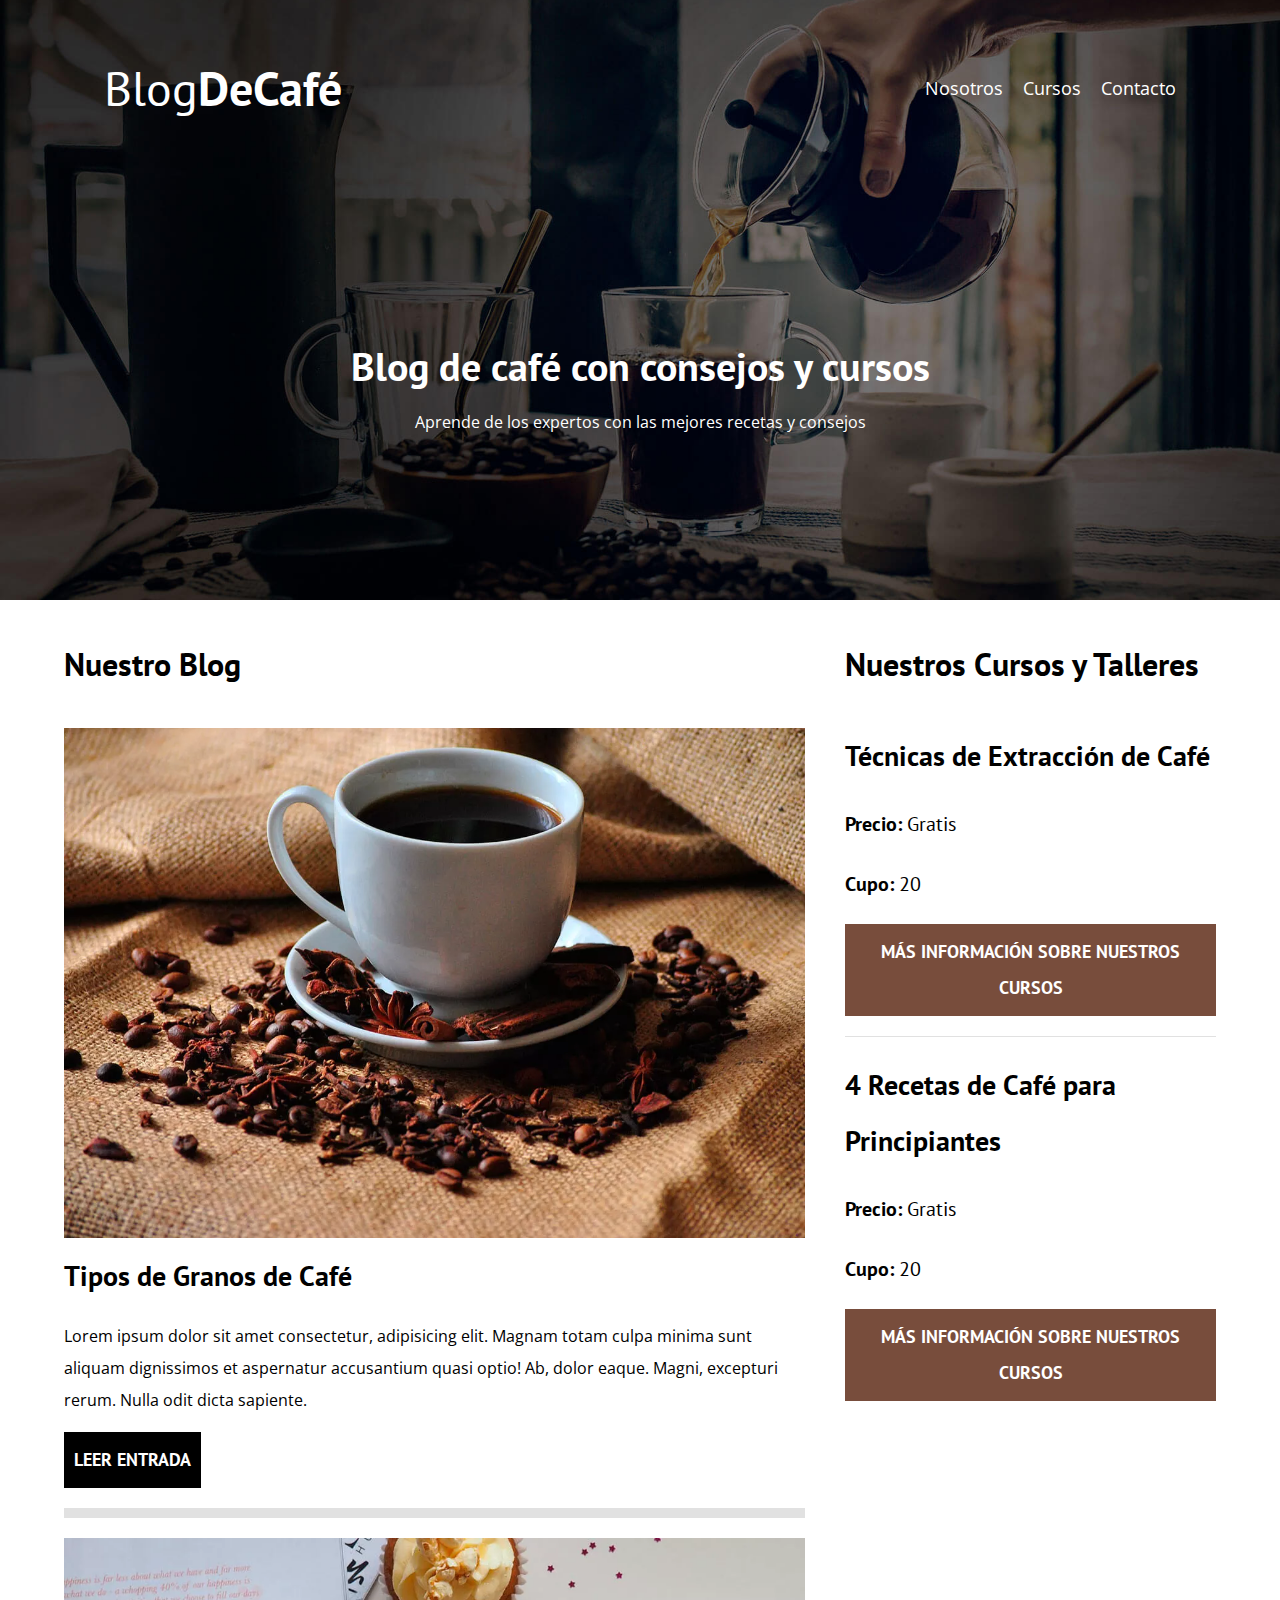
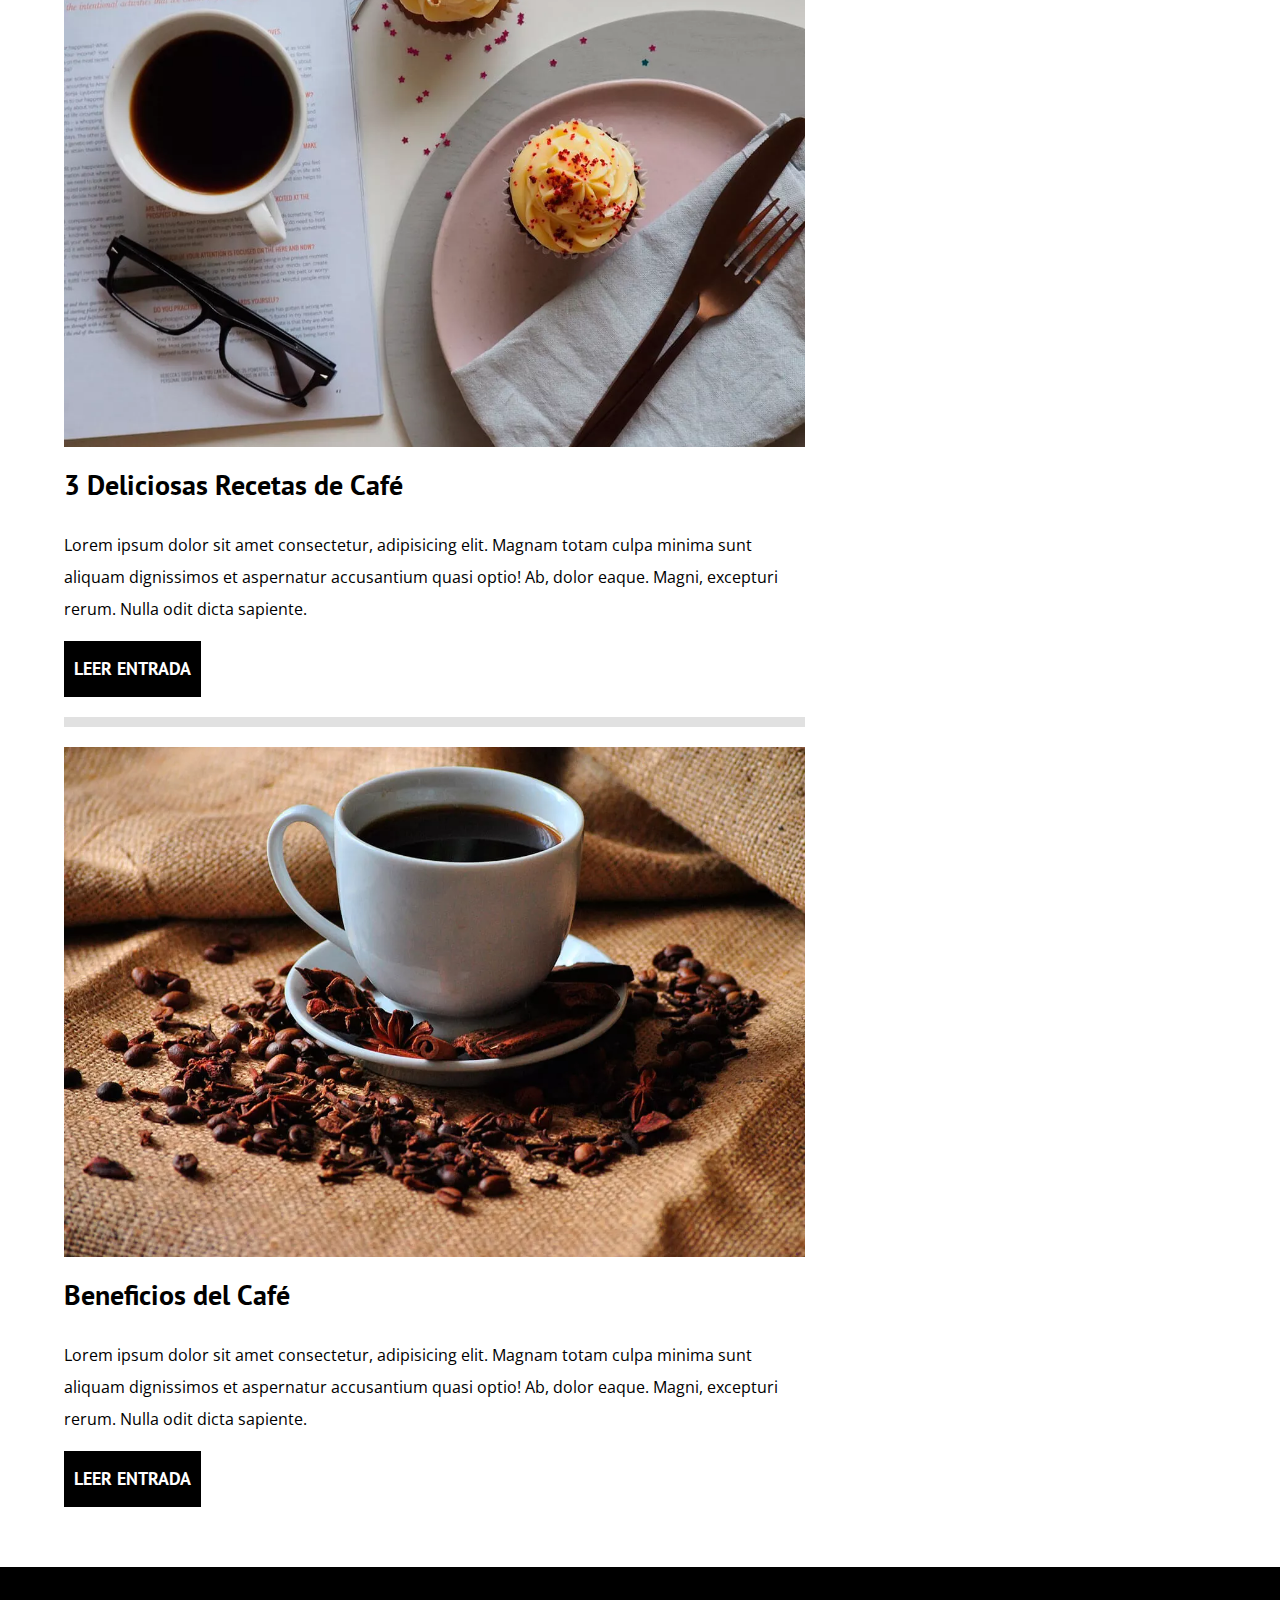
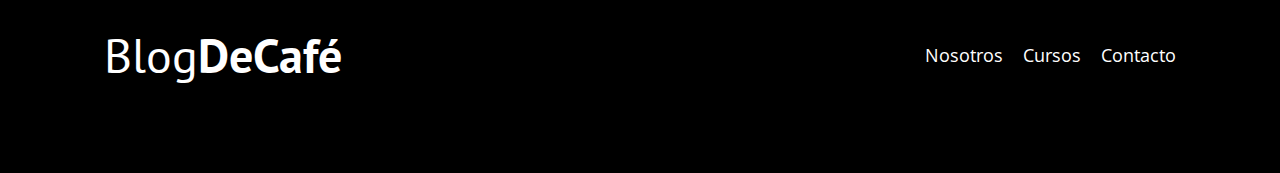
<file: index.html>
<!DOCTYPE html>
<html lang="en">

<head>
    <meta charset="UTF-8">
    <meta name="viewport" content="width=device-width, initial-scale=1.0">
    <title>BlogDeCafé</title>
    <meta name="description" content="Página web de blog de café">

    <!--Prefetch: tienes que asegurarte que sea la siguiente página a la que usuario iría, haciendo un estudio con analítica web sabiendo donde los usuario pasan más tiempo-->
    <link rel="prefetch" href="nosotros.html" ad="document">

    <!--Preload: se hace a lo que se requiera inmediatamente-->
    <link rel="preload" href="css/normalize.css" as="style">
    <link rel="stylesheet" href="css/normalize.css">

    <link rel="preload"
        href="https://fonts.googleapis.com/css2?family=Open+Sans:ital,wght@0,300..800;1,300..800&family=PT+Sans:wght@400;700&display=swap"
        crossorigin="crossorigin" as="font">
    <link
        href="https://fonts.googleapis.com/css2?family=Open+Sans:ital,wght@0,300..800;1,300..800&family=PT+Sans:wght@400;700&display=swap"
        rel="stylesheet">

    <link rel="preload" href="css/style.css" as="style">
    <link rel="stylesheet" href="css/style.css">
</head>

<body>

    <header class="header">

        <div class="contenedor">
            <div class="barra">
                <a href="index.html" class="logo">
                    <h1 class="logo__nombre no-margin centrar-texto">Blog<span class="logo__bold">DeCafé</span></h1>
                </a>

                <nav class="navegacion">
                    <a href="nosotros.html" class="navegacion__enlace">Nosotros</a>
                    <a href="cursos.html" class="navegacion__enlace">Cursos</a>
                    <a href="contacto.html" class="navegacion__enlace">Contacto</a>
                </nav>
            </div>
        </div>

        <div class="header__texto">
            <h2 class="no-margin">Blog de café con consejos y cursos</h2>
            <p class="no-margin">Aprende de los expertos con las mejores recetas y consejos</p>
        </div>
    </header>
    <div class="contenedor contenido-principal">
        <main class="blog">
            <h3>Nuestro Blog</h3>

            <article class="entrada">
                <div class="entrada__imagen">
                    <!--Similar a img pero soporta distintos formatos-->
                    <!--si el navegador soporta webp usará source, si no se ira a img-->
                    <picture>
                        <source loading="lazy" srcset="img/blog3.webp" type="image/webp">
                        <img loading="lazy" src="img/blog1.jpg" alt="imagen blog">
                    </picture>
                </div>

                <div class="entrada__contenido">
                    <h4 class="no-margin">Tipos de Granos de Café</h4>
                    <p>Lorem ipsum dolor sit amet consectetur, adipisicing elit. Magnam totam culpa minima sunt aliquam
                        dignissimos et aspernatur accusantium quasi optio! Ab, dolor eaque. Magni, excepturi rerum.
                        Nulla odit dicta sapiente.</p>
                    <a href="entrada.html" class="boton boton--primario">Leer Entrada</a>
                </div>
            </article>
            <article class="entrada">
                <div class="entrada__imagen">
                    <picture>
                        <source srcset="img/blog2.webp" type="image/webp">
                        <img loading="lazy" src="img/blog2.jpg" alt="imagen blog">
                    </picture>
                </div>

                <div class="entrada__contenido">
                    <h4 class="no-margin">3 Deliciosas Recetas de Café</h4>
                    <p>Lorem ipsum dolor sit amet consectetur, adipisicing elit. Magnam totam culpa minima sunt aliquam
                        dignissimos et aspernatur accusantium quasi optio! Ab, dolor eaque. Magni, excepturi rerum.
                        Nulla odit dicta sapiente.</p>
                    <a href="entrada.html" class="boton boton--primario">Leer Entrada</a>
                </div>
            </article>
            <article class="entrada">
                <div class="entrada__imagen">
                    <picture>
                        <source loading="lazy" srcset="img/blog3.webp" type="image/webp">
                        <img loading="lazy" src="img/blog3.jpg" alt="imagen blog">
                    </picture>
                </div>

                <div class="entrada__contenido">
                    <h4 class="no-margin">Beneficios del Café</h4>
                    <p>Lorem ipsum dolor sit amet consectetur, adipisicing elit. Magnam totam culpa minima sunt aliquam
                        dignissimos et aspernatur accusantium quasi optio! Ab, dolor eaque. Magni, excepturi rerum.
                        Nulla odit dicta sapiente.</p>
                    <a href="entrada.html" class="boton boton--primario">Leer Entrada</a>
                </div>
            </article>
        </main>
        <aside class="sidebar">
            <h3>Nuestros Cursos y Talleres</h3>

            <ul class="cursos no-padding">
                <li class="widget-curso">
                    <h4 class="no-margin">Técnicas de Extracción de Café</h4>
                    <p class="widget-curso__label">Precio:
                        <span class="widget-curso__info">Gratis</span>
                    </p>
                    <p class="widget-curso__label">Cupo:
                        <span class="widget-curso__info">20</span>
                    </p>
                    <a href="entrada.html" class="boton boton--secundario">Más información sobre nuestros cursos</a>
                </li>

                <li class="widget-curso">
                    <h4 class="no-margin">4 Recetas de Café para Principiantes</h4>
                    <p class="widget-curso__label">Precio:
                        <span class="widget-curso__info">Gratis</span>
                    </p>
                    <p class="widget-curso__label">Cupo:
                        <span class="widget-curso__info">20</span>
                    </p>
                    <a href="entrada.html" class="boton boton--secundario">Más información sobre nuestros cursos</a>
                </li>
            </ul>
        </aside>
    </div>
    <footer class="footer">
        <div class="contenedor">
            <div class="barra">
                <a href="index.html" class="logo">
                    <h1 class="logo__nombre no-margin centrar-texto">Blog<span class="logo__bold">DeCafé</span></h1>
                </a>

                <nav class="navegacion">
                    <a href="nosotros.html" class="navegacion__enlace">Nosotros</a>
                    <a href="cursos.html" class="navegacion__enlace">Cursos</a>
                    <a href="contacto.html" class="navegacion__enlace">Contacto</a>
                </nav>
            </div>
        </div>
    </footer>

    <script src="js/modernizr.js"></script>
</body>

</html>
</file>
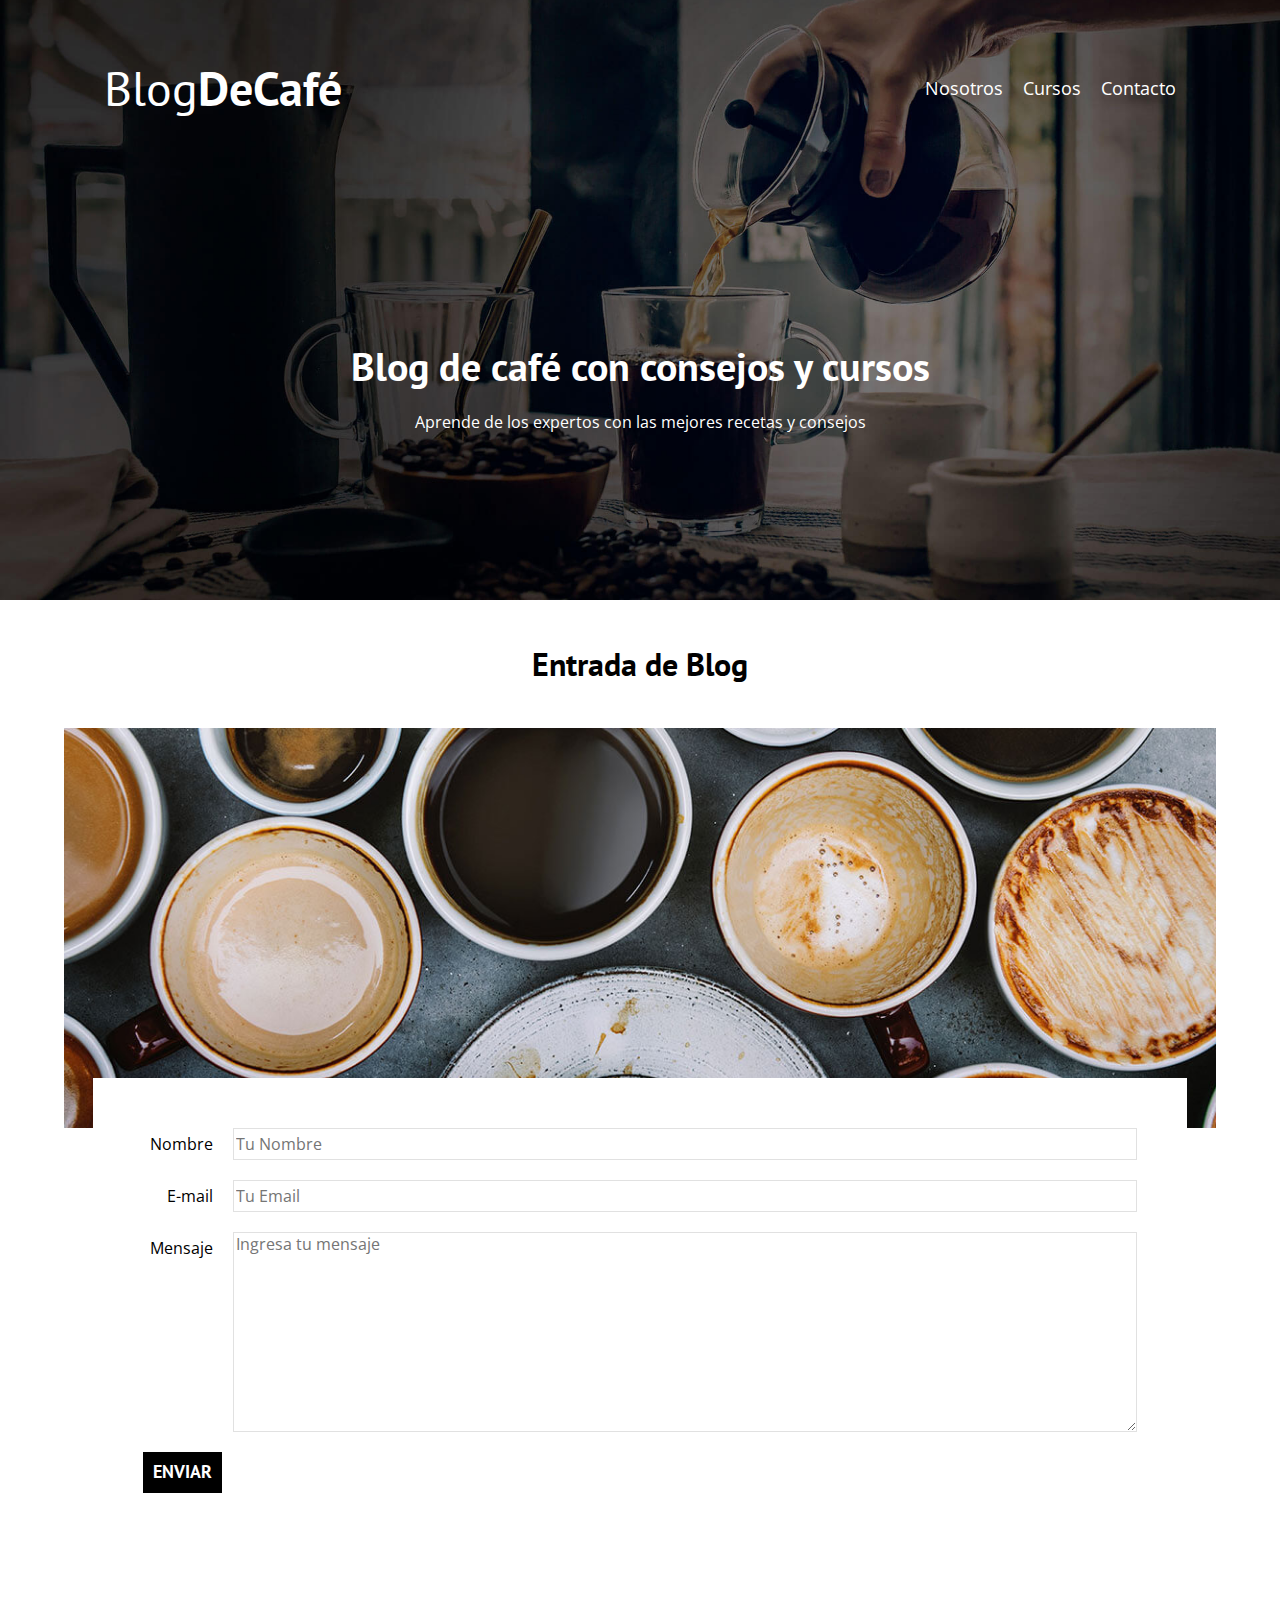
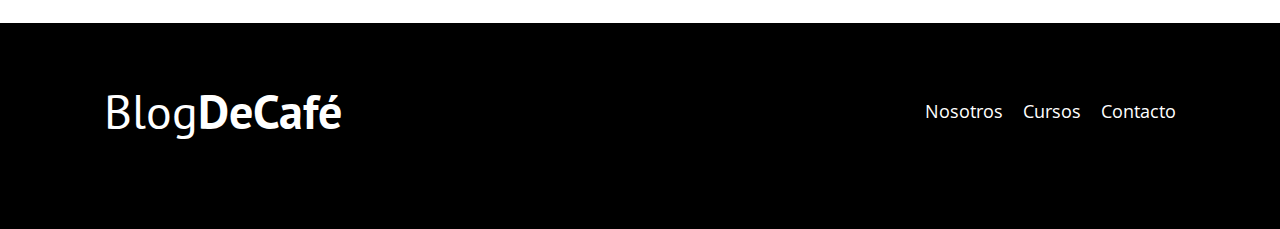
<file: contacto.html>
<!DOCTYPE html>
<html lang="en">

<head>
    <meta charset="UTF-8">
    <meta name="viewport" content="width=device-width, initial-scale=1.0">
    <title>BlogDeCafé</title>
    <link rel="stylesheet" href="css/normalize.css">
    <link rel="preconnect" href="https://fonts.googleapis.com">
    <link rel="preconnect" href="https://fonts.gstatic.com" crossorigin>
    <link
        href="https://fonts.googleapis.com/css2?family=Open+Sans:ital,wght@0,300..800;1,300..800&family=PT+Sans:wght@400;700&display=swap"
        rel="stylesheet">
    <link rel="stylesheet" href="css/style.css">
</head>

<body>

    <header class="header">

        <div class="contenedor">
            <div class="barra">
                <a href="index.html" class="logo">
                    <h1 class="logo__nombre no-margin centrar-texto">Blog<span class="logo__bold">DeCafé</span></h1>
                </a>

                <nav class="navegacion">
                    <a href="nosotros.html" class="navegacion__enlace">Nosotros</a>
                    <a href="cursos.html" class="navegacion__enlace">Cursos</a>
                    <a href="contacto.html" class="navegacion__enlace">Contacto</a>
                </nav>
            </div>
        </div>

        <div class="header__texto">
            <h2 class="no-margin">Blog de café con consejos y cursos</h2>
            <p class="no-margin">Aprende de los expertos con las mejores recetas y consejos</p>
        </div>
    </header>
    <main class="contenedor">
        <h3 class="centrar-texto">Entrada de Blog</h3>
        <div class="contacto-bg"></div>

        <form class="formulario">
            <div class="campo">
                <label class="campo__label" for="nombre">Nombre</label>
                <input class="campo__field" type="text" placeholder="Tu Nombre" id="nombre">
            </div>
            <div class="campo">
                <label class="campo__label" for="email">E-mail</label>
                <input class="campo__field" type="email" placeholder="Tu Email" id="email">
            </div>
            <div class="campo">
                <label class="campo__label" for="mensaje">Mensaje</label>
                <textarea class="campo__field campo__field--textarea" name="" id="mensaje" placeholder="Ingresa tu mensaje"></textarea>
            </div>
            <div class="campo">
                <input type="submit" value="Enviar" class="boton boton--primario">
            </div>
        </form>
    </main>
    <footer class="footer">
        <div class="contenedor">
            <div class="barra">
                <a href="index.html" class="logo">
                    <h1 class="logo__nombre no-margin centrar-texto">Blog<span class="logo__bold">DeCafé</span></h1>
                </a>

                <nav class="navegacion">
                    <a href="nosotros.html" class="navegacion__enlace">Nosotros</a>
                    <a href="cursos.html" class="navegacion__enlace">Cursos</a>
                    <a href="contacto.html" class="navegacion__enlace">Contacto</a>
                </nav>
            </div>
        </div>
    </footer>
</body>

</html>
</file>
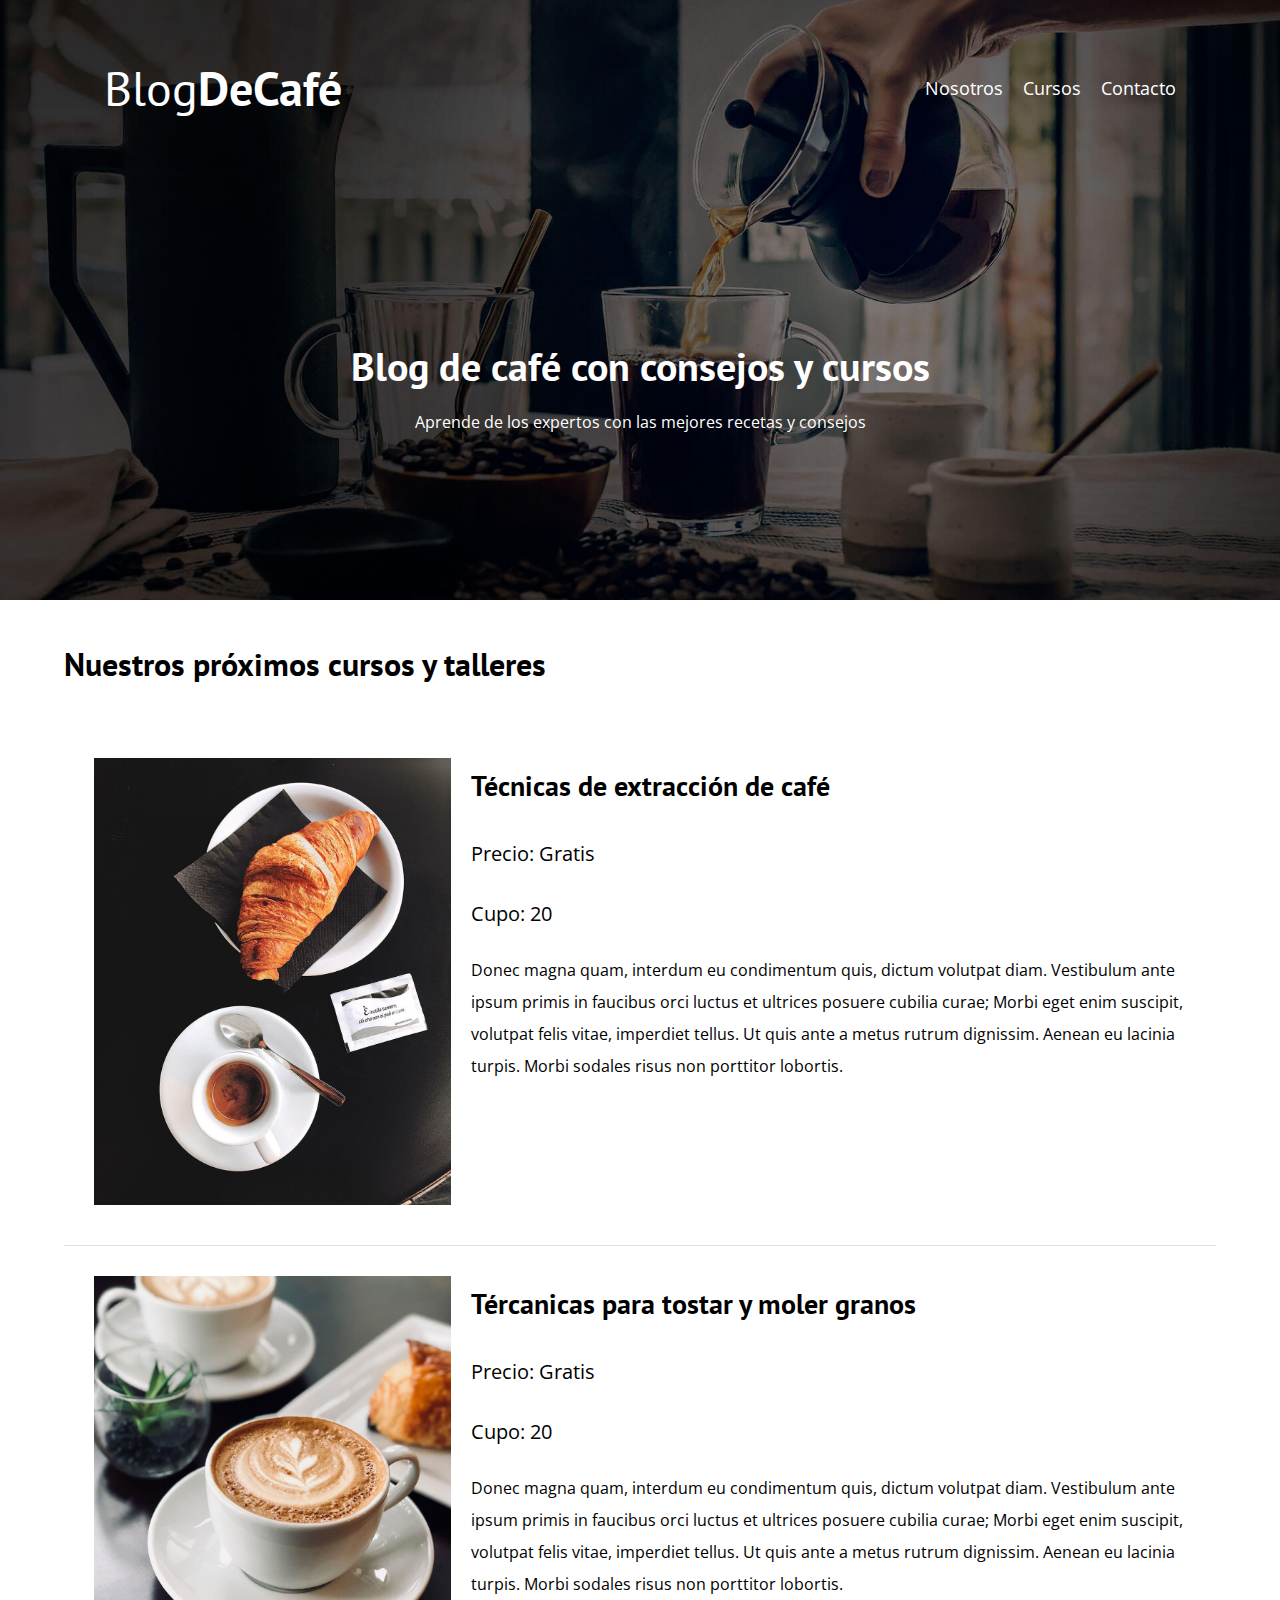
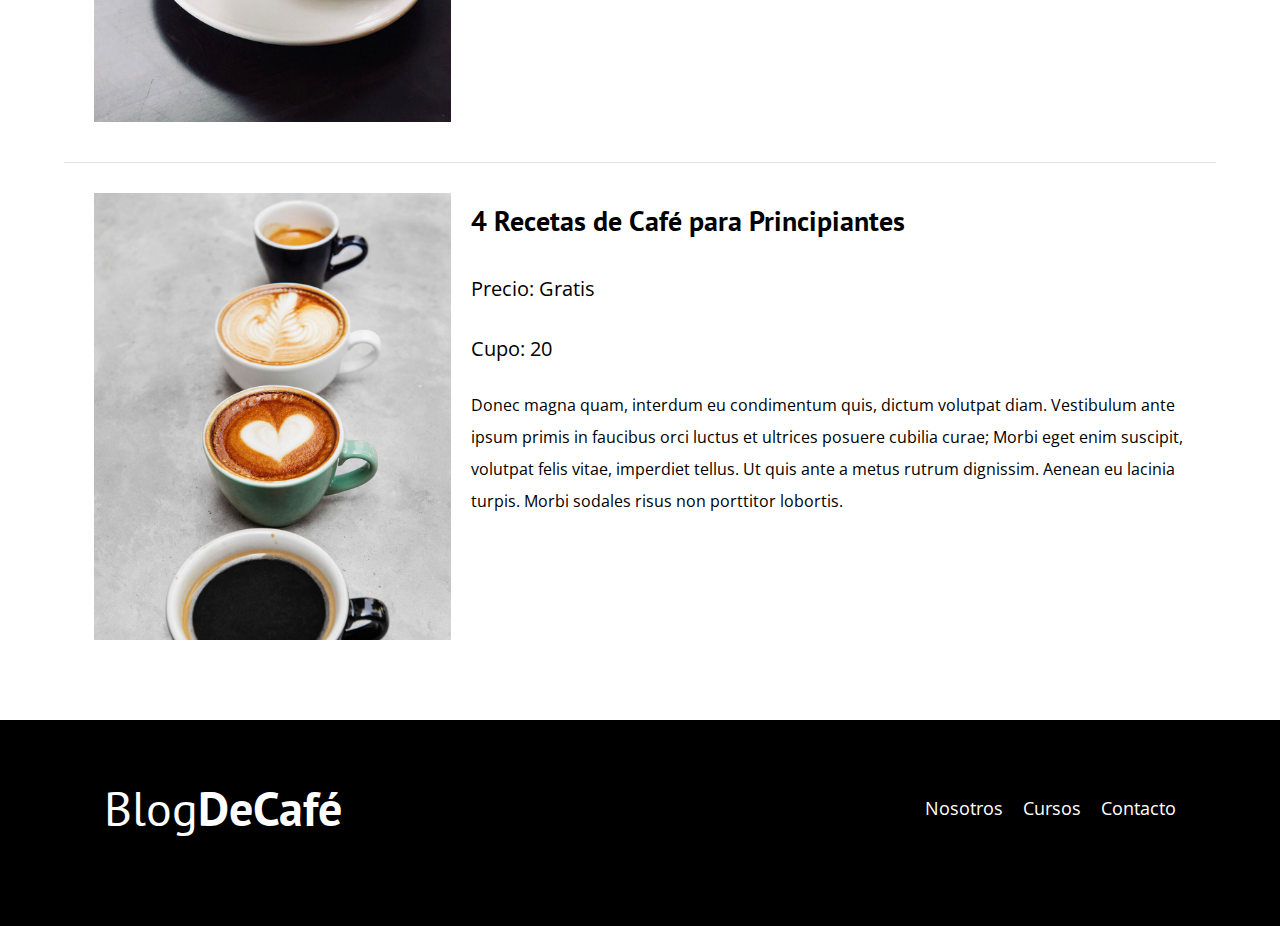
<file: cursos.html>
<!DOCTYPE html>
<html lang="en">

<head>
    <meta charset="UTF-8">
    <meta name="viewport" content="width=device-width, initial-scale=1.0">
    <title>BlogDeCafé</title>
    <link rel="stylesheet" href="css/normalize.css">
    <link rel="preconnect" href="https://fonts.googleapis.com">
    <link rel="preconnect" href="https://fonts.gstatic.com" crossorigin>
    <link
        href="https://fonts.googleapis.com/css2?family=Open+Sans:ital,wght@0,300..800;1,300..800&family=PT+Sans:wght@400;700&display=swap"
        rel="stylesheet">
    <link rel="stylesheet" href="css/style.css">
</head>

<body>

    <header class="header">

        <div class="contenedor">
            <div class="barra">
                <a href="index.html" class="logo">
                    <h1 class="logo__nombre no-margin centrar-texto">Blog<span class="logo__bold">DeCafé</span></h1>
                </a>

                <nav class="navegacion">
                    <a href="nosotros.html" class="navegacion__enlace">Nosotros</a>
                    <a href="cursos.html" class="navegacion__enlace">Cursos</a>
                    <a href="contacto.html" class="navegacion__enlace">Contacto</a>
                </nav>
            </div>
        </div>

        <div class="header__texto">
            <h2 class="no-margin">Blog de café con consejos y cursos</h2>
            <p class="no-margin">Aprende de los expertos con las mejores recetas y consejos</p>
        </div>
    </header>
    <main class="contenedor">
        <h3>Nuestros próximos cursos y talleres</h3>

        <div class="curso">
            <div class="curso__imagen">
                <img loading="lazy" src="img/curso1.jpg" alt="imagen de curso">
            </div>
            <div class="curso__informacion">
                <h4 class="no-margin">Técnicas de extracción de café</h4>
                <p class="curso__label">Precio:
                    <span class="curso__info">Gratis</span>
                </p>
                <p class="curso__label">Cupo:
                    <span class="curso__info">20</span>
                </p>
                <p class="curso__descripcion">
                    Donec magna quam, interdum eu condimentum quis, dictum volutpat diam. Vestibulum ante ipsum primis
                    in faucibus orci luctus et ultrices posuere cubilia curae; Morbi eget enim suscipit, volutpat felis
                    vitae, imperdiet tellus. Ut quis ante a metus rutrum dignissim. Aenean eu lacinia turpis. Morbi
                    sodales risus non porttitor lobortis.
                </p>
            </div> <!--Curso informacion-->
        </div><!--curso-->
        <div class="curso">
            <div class="curso__imagen">
                <img loading="lazy" src="img/curso2.jpg" alt="imagen de curso">
            </div>
            <div class="curso__informacion">
                <h4 class="no-margin">Tércanicas para tostar y moler granos</h4>
                <p class="curso__label">Precio:
                    <span class="curso__info">Gratis</span>
                </p>
                <p class="curso__label">Cupo:
                    <span class="curso__info">20</span>
                </p>
                <p class="curso__descripcion">
                    Donec magna quam, interdum eu condimentum quis, dictum volutpat diam. Vestibulum ante ipsum primis
                    in faucibus orci luctus et ultrices posuere cubilia curae; Morbi eget enim suscipit, volutpat felis
                    vitae, imperdiet tellus. Ut quis ante a metus rutrum dignissim. Aenean eu lacinia turpis. Morbi
                    sodales risus non porttitor lobortis.
                </p>
            </div> <!--Curso informacion-->
        </div><!--curso-->
        <div class="curso">
            <div class="curso__imagen">
                <img loading="lazy" src="img/curso3.jpg" alt="imagen de curso">
            </div>
            <div class="curso__informacion">
                <h4 class="no-margin">4 Recetas de Café para Principiantes</h4>
                <p class="curso__label">Precio:
                    <span class="curso__info">Gratis</span>
                </p>
                <p class="curso__label">Cupo:
                    <span class="curso__info">20</span>
                </p>
                <p class="curso__descripcion">
                    Donec magna quam, interdum eu condimentum quis, dictum volutpat diam. Vestibulum ante ipsum primis
                    in faucibus orci luctus et ultrices posuere cubilia curae; Morbi eget enim suscipit, volutpat felis
                    vitae, imperdiet tellus. Ut quis ante a metus rutrum dignissim. Aenean eu lacinia turpis. Morbi
                    sodales risus non porttitor lobortis.
                </p>
            </div> <!--Curso informacion-->
        </div><!--curso-->
    </main>
    <footer class="footer">
        <div class="contenedor">
            <div class="barra">
                <a href="index.html" class="logo">
                    <h1 class="logo__nombre no-margin centrar-texto">Blog<span class="logo__bold">DeCafé</span></h1>
                </a>

                <nav class="navegacion">
                    <a href="nosotros.html" class="navegacion__enlace">Nosotros</a>
                    <a href="cursos.html" class="navegacion__enlace">Cursos</a>
                    <a href="contacto.html" class="navegacion__enlace">Contacto</a>
                </nav>
            </div>
        </div>
    </footer>
</body>

</html>
</file>
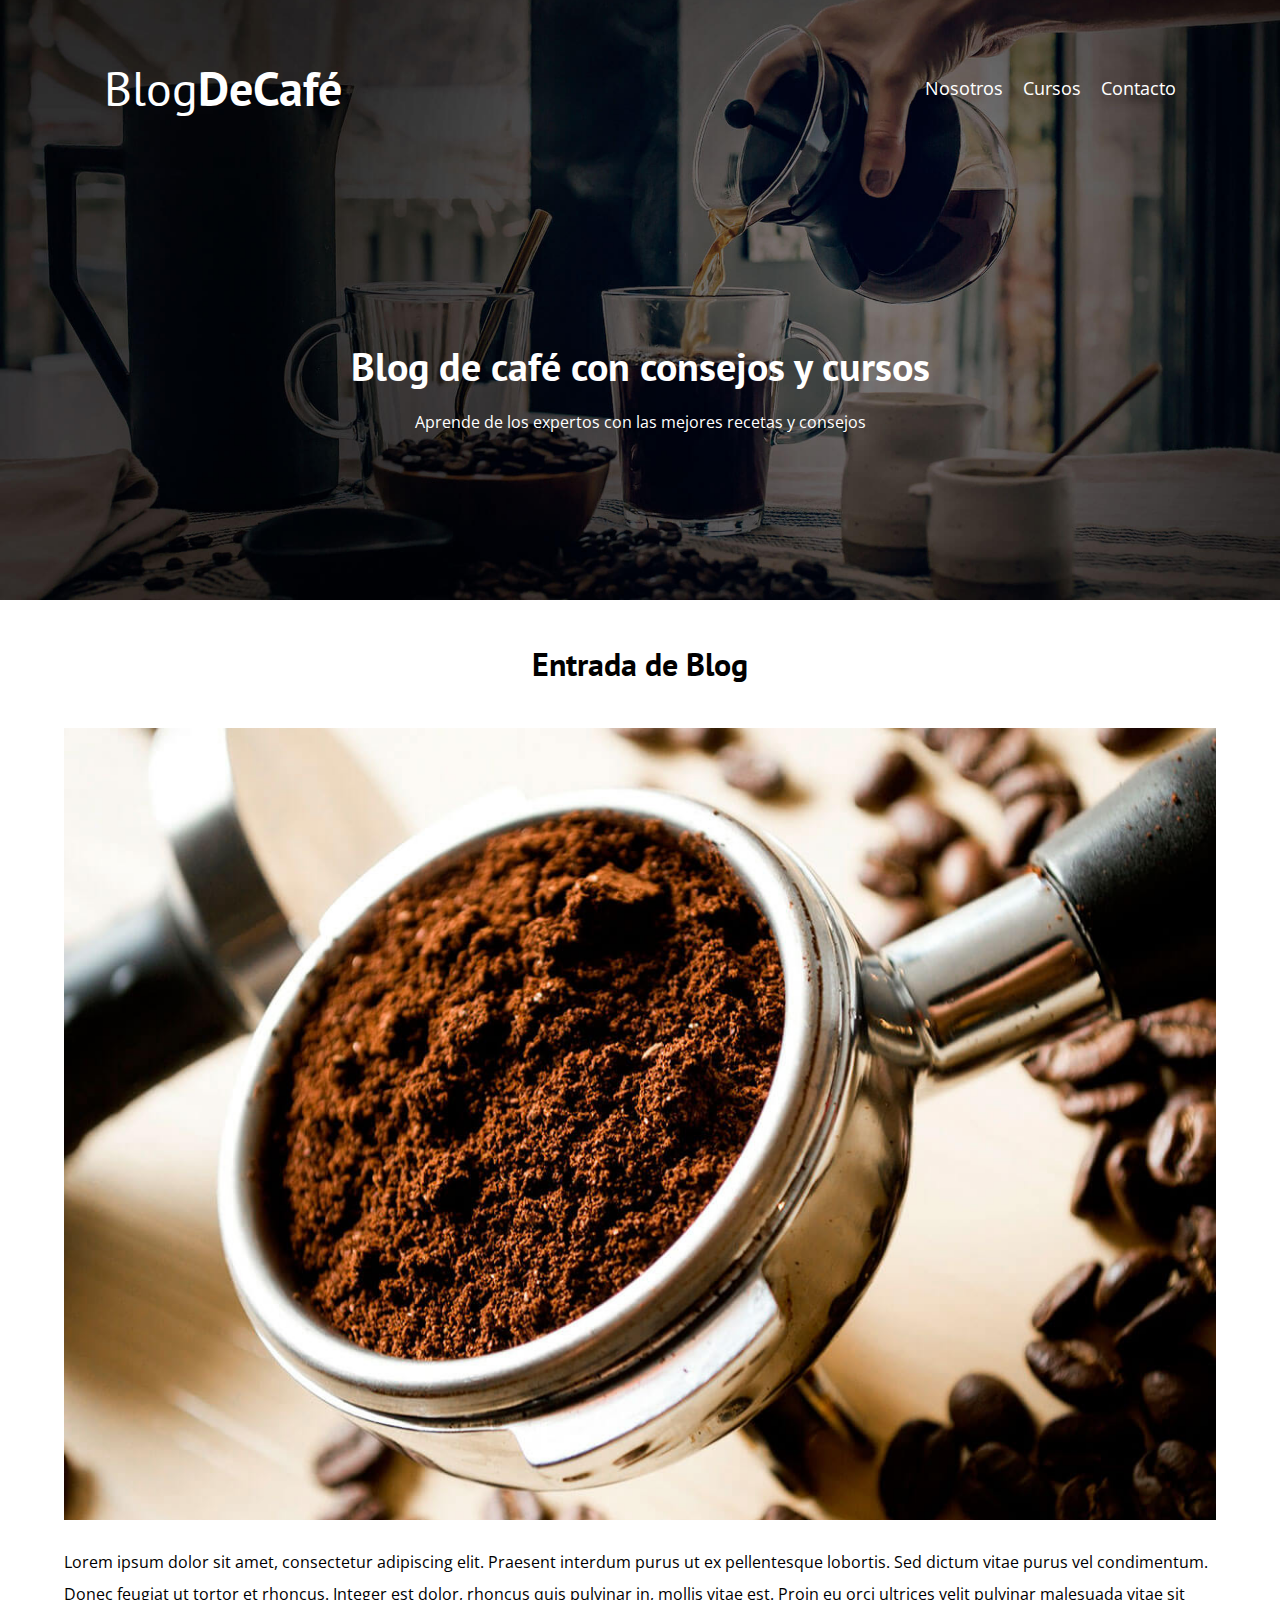
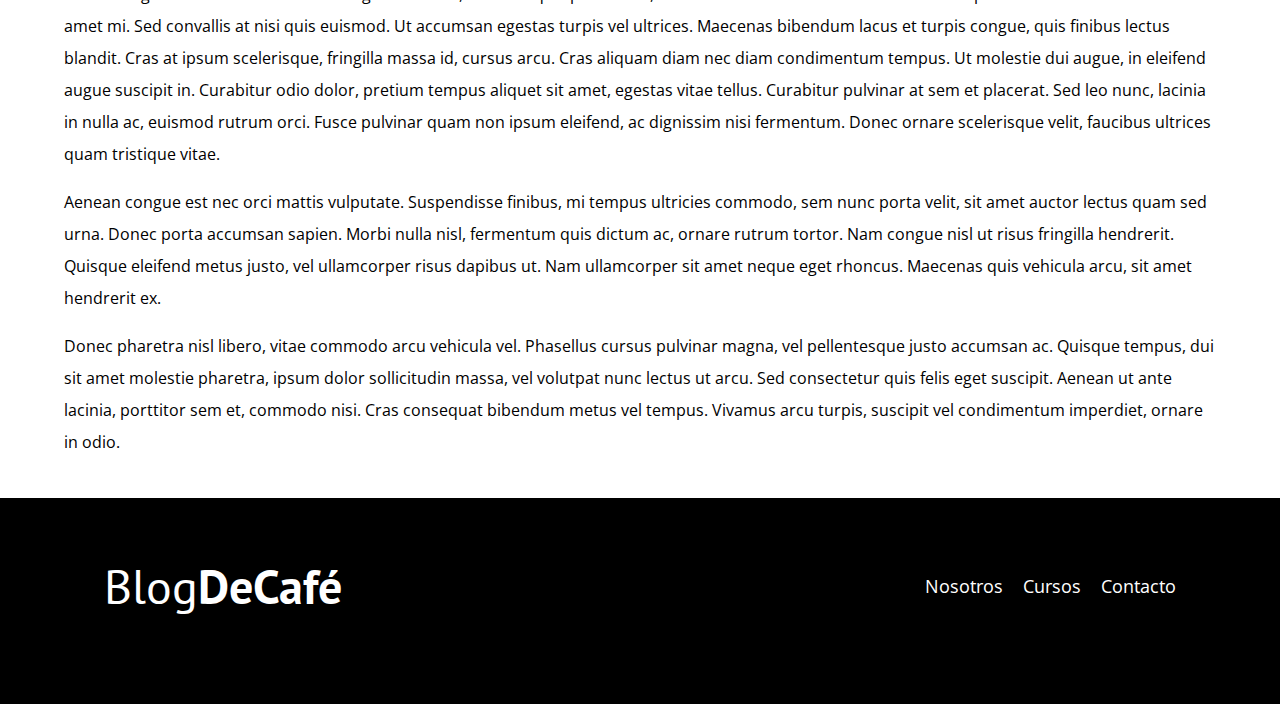
<file: entrada.html>
<!DOCTYPE html>
<html lang="en">

<head>
    <meta charset="UTF-8">
    <meta name="viewport" content="width=device-width, initial-scale=1.0">
    <title>BlogDeCafé</title>
    <link rel="stylesheet" href="css/normalize.css">
    <link rel="preconnect" href="https://fonts.googleapis.com">
    <link rel="preconnect" href="https://fonts.gstatic.com" crossorigin>
    <link
        href="https://fonts.googleapis.com/css2?family=Open+Sans:ital,wght@0,300..800;1,300..800&family=PT+Sans:wght@400;700&display=swap"
        rel="stylesheet">
    <link rel="stylesheet" href="css/style.css">
</head>

<body>

    <header class="header">

        <div class="contenedor">
            <div class="barra">
                <a href="index.html" class="logo">
                    <h1 class="logo__nombre no-margin centrar-texto">Blog<span class="logo__bold">DeCafé</span></h1>
                </a>

                <nav class="navegacion">
                    <a href="nosotros.html" class="navegacion__enlace">Nosotros</a>
                    <a href="cursos.html" class="navegacion__enlace">Cursos</a>
                    <a href="contacto.html" class="navegacion__enlace">Contacto</a>
                </nav>
            </div>
        </div>

        <div class="header__texto">
            <h2 class="no-margin">Blog de café con consejos y cursos</h2>
            <p class="no-margin">Aprende de los expertos con las mejores recetas y consejos</p>
        </div>
    </header>
    <div class="contenedor">
        <h3 class="centrar-texto">Entrada de Blog</h3>
        <div class="contenido-entrada">
            <img loading="lazy" class="contenido-entrada__imagen" src="img/blog1.jpg" alt="imagen de entrada">
            <p class="contenido-entrada__texto">Lorem ipsum dolor sit amet, consectetur adipiscing elit. Praesent interdum purus ut ex pellentesque
                lobortis.
                Sed dictum vitae purus vel condimentum. Donec feugiat ut tortor et rhoncus. Integer est dolor, rhoncus
                quis
                pulvinar in, mollis vitae est. Proin eu orci ultrices velit pulvinar malesuada vitae sit amet mi. Sed
                convallis
                at nisi quis euismod. Ut accumsan egestas turpis vel ultrices. Maecenas bibendum lacus et turpis congue,
                quis
                finibus lectus blandit. Cras at ipsum scelerisque, fringilla massa id, cursus arcu. Cras aliquam diam
                nec
                diam
                condimentum tempus. Ut molestie dui augue, in eleifend augue suscipit in. Curabitur odio dolor, pretium
                tempus
                aliquet sit amet, egestas vitae tellus. Curabitur pulvinar at sem et placerat. Sed leo nunc, lacinia in
                nulla
                ac, euismod rutrum orci. Fusce pulvinar quam non ipsum eleifend, ac dignissim nisi fermentum. Donec
                ornare
                scelerisque velit, faucibus ultrices quam tristique vitae.
            </p>
            <p class="contenido-entrada__texto">
                Aenean congue est nec orci mattis vulputate. Suspendisse finibus, mi tempus ultricies commodo, sem nunc
                porta
                velit, sit amet auctor lectus quam sed urna. Donec porta accumsan sapien. Morbi nulla nisl, fermentum
                quis
                dictum ac, ornare rutrum tortor. Nam congue nisl ut risus fringilla hendrerit. Quisque eleifend metus
                justo,
                vel
                ullamcorper risus dapibus ut. Nam ullamcorper sit amet neque eget rhoncus. Maecenas quis vehicula arcu,
                sit
                amet
                hendrerit ex.
            </p>
            <p class="contenido-entrada__texto">
                Donec pharetra nisl libero, vitae commodo arcu vehicula vel. Phasellus cursus pulvinar magna, vel
                pellentesque
                justo accumsan ac. Quisque tempus, dui sit amet molestie pharetra, ipsum dolor sollicitudin massa, vel
                volutpat
                nunc lectus ut arcu. Sed consectetur quis felis eget suscipit. Aenean ut ante lacinia, porttitor sem et,
                commodo
                nisi. Cras consequat bibendum metus vel tempus. Vivamus arcu turpis, suscipit vel condimentum imperdiet,
                ornare
                in odio.
            </p>
        </div>
    </div>
    <footer class="footer">
        <div class="contenedor">
            <div class="barra">
                <a href="index.html" class="logo">
                    <h1 class="logo__nombre no-margin centrar-texto">Blog<span class="logo__bold">DeCafé</span></h1>
                </a>

                <nav class="navegacion">
                    <a href="nosotros.html" class="navegacion__enlace">Nosotros</a>
                    <a href="cursos.html" class="navegacion__enlace">Cursos</a>
                    <a href="contacto.html" class="navegacion__enlace">Contacto</a>
                </nav>
            </div>
        </div>
    </footer>
</body>

</html>
</file>
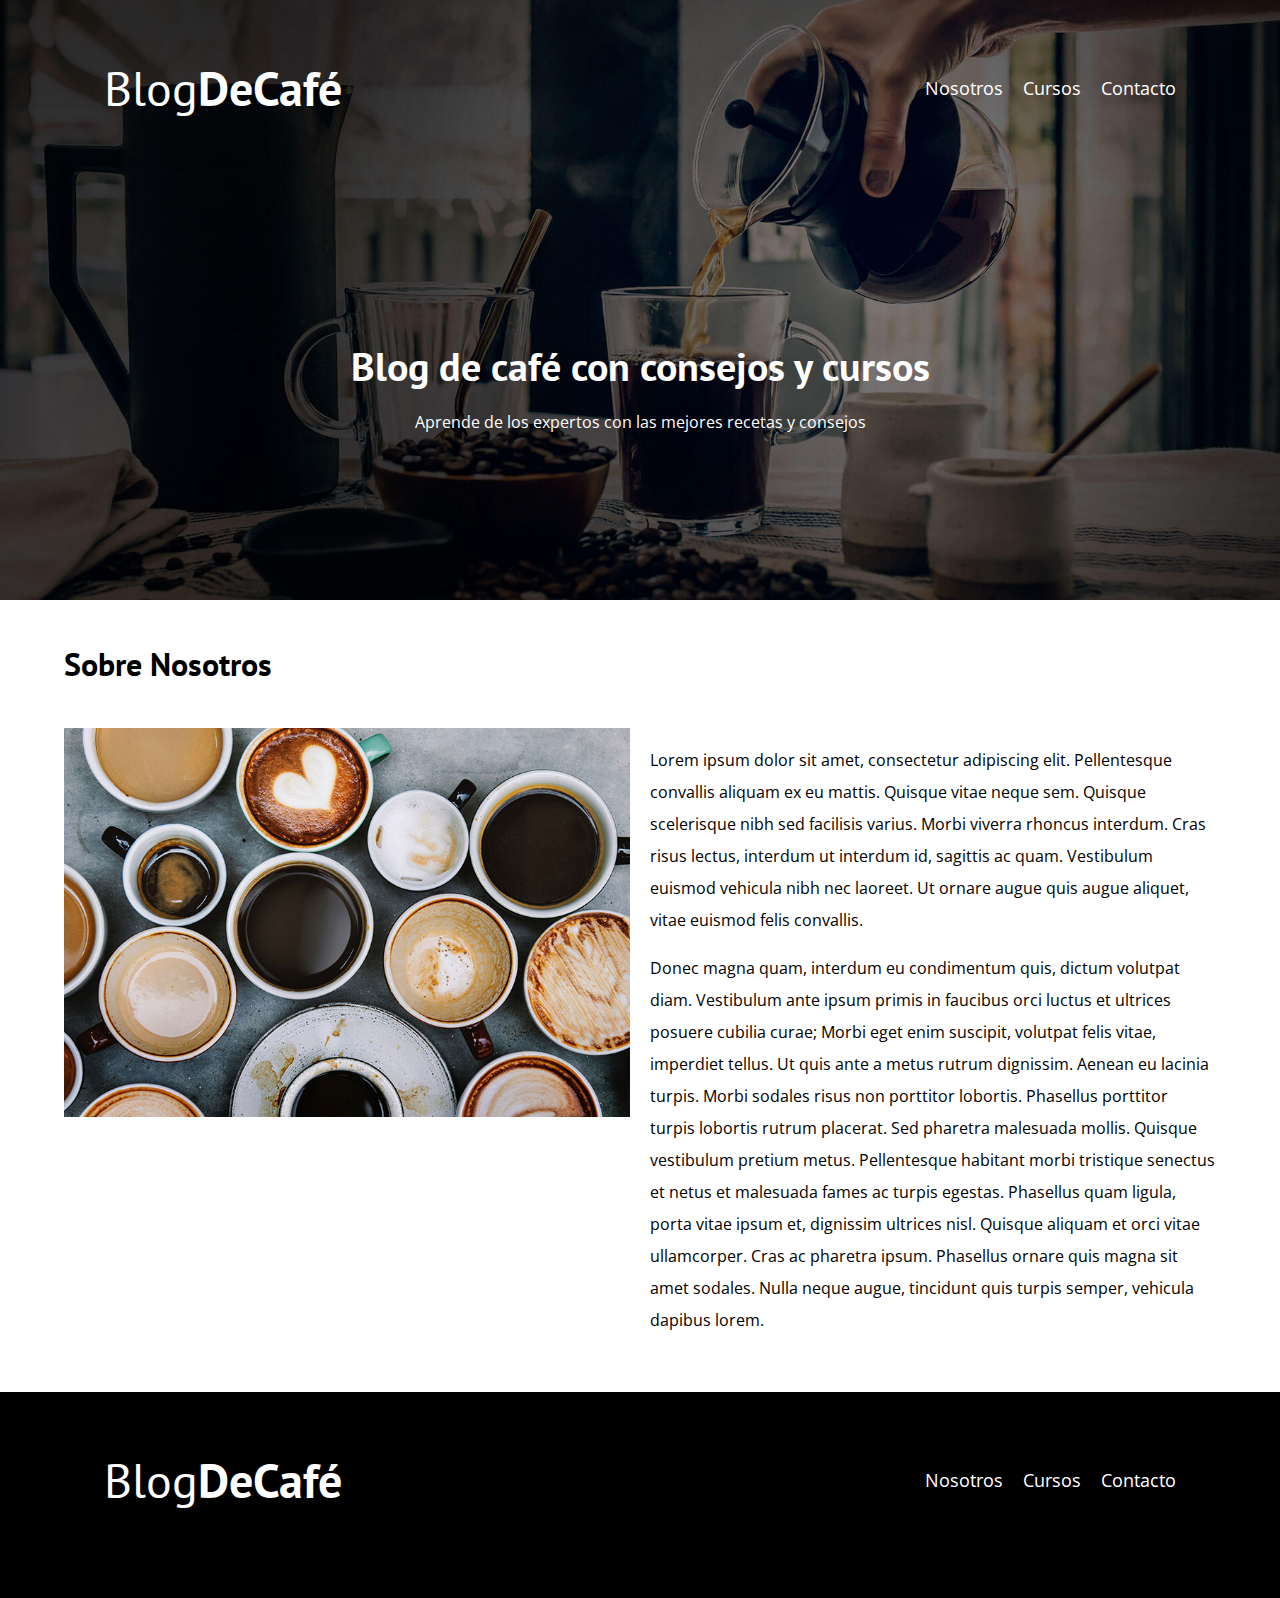
<file: nosotros.html>
<!DOCTYPE html>
<html lang="en">

<head>
    <meta charset="UTF-8">
    <meta name="viewport" content="width=device-width, initial-scale=1.0">
    <title>BlogDeCafé</title>
    <link rel="stylesheet" href="css/normalize.css">
    <link rel="preconnect" href="https://fonts.googleapis.com">
    <link rel="preconnect" href="https://fonts.gstatic.com" crossorigin>
    <link
        href="https://fonts.googleapis.com/css2?family=Open+Sans:ital,wght@0,300..800;1,300..800&family=PT+Sans:wght@400;700&display=swap"
        rel="stylesheet">
    <link rel="stylesheet" href="css/style.css">
</head>

<body>

    <header class="header">

        <div class="contenedor">
            <div class="barra">
                <a href="index.html" class="logo">
                    <h1 class="logo__nombre no-margin centrar-texto">Blog<span class="logo__bold">DeCafé</span></h1>
                </a>

                <nav class="navegacion">
                    <a href="nosotros.html" class="navegacion__enlace">Nosotros</a>
                    <a href="cursos.html" class="navegacion__enlace">Cursos</a>
                    <a href="contacto.html" class="navegacion__enlace">Contacto</a>
                </nav>
            </div>
        </div>

        <div class="header__texto">
            <h2 class="no-margin ">Blog de café con consejos y cursos</h2>
            <p class="no-margin">Aprende de los expertos con las mejores recetas y consejos</p>
        </div>
    </header>
    <main class="contenedor">
        <h3>Sobre Nosotros</h3>

        <div class="sobre-nosotros">
            <div class="sobre-nosotros__imagen">
                <img loading="lazy" src="img/nosotros.jpg" alt="imagen nosotros">
            </div>
            <div class="sobre-nosotros__texto">
                <p>Lorem ipsum dolor sit amet, consectetur adipiscing elit. Pellentesque convallis aliquam ex eu mattis.
                    Quisque vitae neque sem. Quisque scelerisque nibh sed facilisis varius. Morbi viverra rhoncus
                    interdum. Cras risus lectus, interdum ut interdum id, sagittis ac quam. Vestibulum euismod vehicula
                    nibh nec laoreet. Ut ornare augue quis augue aliquet, vitae euismod felis convallis.
                </p>
                <p>
                    Donec magna quam, interdum eu condimentum quis, dictum volutpat diam. Vestibulum ante ipsum primis
                    in faucibus orci luctus et ultrices posuere cubilia curae; Morbi eget enim suscipit, volutpat felis
                    vitae, imperdiet tellus. Ut quis ante a metus rutrum dignissim. Aenean eu lacinia turpis. Morbi
                    sodales risus non porttitor lobortis. Phasellus porttitor turpis lobortis rutrum placerat. Sed
                    pharetra malesuada mollis. Quisque vestibulum pretium metus. Pellentesque habitant morbi tristique
                    senectus et netus et malesuada fames ac turpis egestas. Phasellus quam ligula, porta vitae ipsum et,
                    dignissim ultrices nisl. Quisque aliquam et orci vitae ullamcorper. Cras ac pharetra ipsum.
                    Phasellus ornare quis magna sit amet sodales. Nulla neque augue, tincidunt quis turpis semper,
                    vehicula dapibus lorem.
                </p>
            </div>
        </div>
    </main>
    <footer class="footer">
        <div class="contenedor">
            <div class="barra">
                <a href="index.html" class="logo">
                    <h1 class="logo__nombre no-margin centrar-texto">Blog<span class="logo__bold">DeCafé</span></h1>
                </a>

                <nav class="navegacion">
                    <a href="nosotros.html" class="navegacion__enlace">Nosotros</a>
                    <a href="cursos.html" class="navegacion__enlace">Cursos</a>
                    <a href="contacto.html" class="navegacion__enlace">Contacto</a>
                </nav>
            </div>
        </div>
    </footer>
</body>

</html>
</file>
<file: css/style.css>
:root{
    --fuenteHeading: 'PT Sans', sans-serif;
    --fuenteParrafos: 'Open Sans', sans-serif;

    --primario: #784D3C;
    --gris: #e1e1e1;
    --blanco: #fff;
    --negro: #000;
}

html {
    box-sizing: border-box;
    font-size: 62.5%; /*1rem = 18px */
}
*, *:before, *:after {
    box-sizing: inherit;
}

body {
    font-family: var(--fuenteParrafos);
    font-size: 1.6rem;
    line-height: 2;
}

/*Globales*/
.contenedor {
    width: min(90%, 120rem);
    margin: 0 auto;
}
a {
    text-decoration: none;
}
h1, h2, h3, h4 {
    font-family: var(--fuenteHeading);
}
h1 {
    font-size: 4.8rem;
}
h2 {
    font-size: 4rem;
}
h3{
    font-size: 3.2rem;
}
h4 {
    font-size: 2.8rem;
}
img{
    max-width: 100%;
}
/*Utilidades*/
.no-margin {
    margin:0;
}
.no-padding {
    padding: 0;
}
.centrar-texto {
    text-align: center;
}

/*Header */
.header {
    background-image: url(../img/banner.jpg);
    height: 60rem;
    background-size: cover;
    background-repeat: no-repeat;
    background-position: center center;
}
.header__texto {
    text-align: center;
    color: var(--blanco);
    margin-top: 5rem;
}
@media (min-width: 768px) {
    .header__texto{
        margin-top: 15rem;
    }
}
.barra {
    padding: 4rem;
}

@media (min-width: 768px) {
    .barra {
        display: flex;
        justify-content: space-between;
        align-items: center;
    }
}

.logo{
    color: var(--blanco);
}
.logo__nombre{
    font-weight: normal;
}
.logo__bold{
    font-weight: bold;
}
@media (min-width: 768px) {
    .navegacion {
        display: flex;
        gap: 2rem;
    }
}
.navegacion__enlace {
    display: block;
    text-align: center;
    font-size: 1.8rem;
    color: var(--blanco);
}
@media (min-width: 768px) {
    .contenido-principal{
        display: grid;
        grid-template-columns: 2fr 1fr;
        column-gap: 4rem;
    }
}
.entrada {
    border-bottom: 1rem solid var(--gris);
    margin-bottom: 2rem;
}
.entrada:last-of-type{
    border: none;
    margin-bottom: 0;
}
.boton{
    display: block;
    font-family: var(--fuenteHeading);
    color: var(--blanco);
    text-align: center;
    padding: 1rem;
    font-size: 1.8rem;
    text-transform: uppercase;
    font-weight: 700;
    margin-bottom: 2rem;
    border: none;
}
.boton:hover{
    cursor: pointer;
}
@media (min-width: 768px) {
    .boton{
        display: inline-block;
    }
}
.boton--primario{
    background-color: var(--negro);
}
.boton--secundario{
    background-color: var(--primario);
}
.cursos{
    list-style: none;
}
.widget-curso{
    border-bottom: 1px solid var(--gris);
    margin-bottom: 2rem;
}
.widget-curso:last-of-type{
    border: none;
    margin: 0;
}
.widget-curso__label{
    font-family: var(--fuenteHeading);
    font-weight: bold;
}
.widget-curso__info{
    font-weight: normal;
}
.widget-curso__label,
.widget-curso__info{
    font-size: 2rem;
}

/*Footer*/
.footer {
    background-color: var(--negro);
    padding-bottom: 3rem;
    margin-top: 4rem;
}

/*Sobre nosotros */
@media (min-width: 768px) {
    .sobre-nosotros{
        display: flex;
        justify-content: space-between;
    }
    .sobre-nosotro__texto{
        flex: 0 0 calc(50% - 1rem);
    }
    .sobre-nosotros__imagen{
        flex: 0 0 calc(50% - 1rem);
    }

    .sobre-nosotros {
        display: grid;
        grid-template-columns: repeat(2, 1fr);
        column-gap: 2rem;
    }
}

/*Curso*/
.curso{
    padding: 3rem;
    border-bottom: 1px solid var(--gris);
}
@media (min-width: 768px) {
    .curso {
        display: grid;
        grid-template-columns: 1fr 2fr;
        column-gap: 2rem;
    }
}
.curso:last-of-type{
    border: none;
}
.curso__info{
    font-weight: normal;
}
.curso__label,
.curso__info{
    font-size: 2rem;
}

/*Contacto*/
.contacto-bg{
    background-image: url(../img/contacto.jpg);
    height: 40rem;
    background-size: cover;
    background-repeat: no-repeat;
}

.formulario{
    background-color: var(--blanco);
    margin: -5rem auto 0 auto;
    width: 95%;
    padding: 5rem;
}
.campo{
    display: flex;
    margin-bottom: 2rem;
}
.campo__label{
    flex: 0 0 9rem;
    text-align: right;
    padding-right: 2rem;
}
.campo__field{
    flex: 1;
    border: 1px solid var(--gris);
}
.campo__field--textarea{
    height: 20rem;
}
</file>
